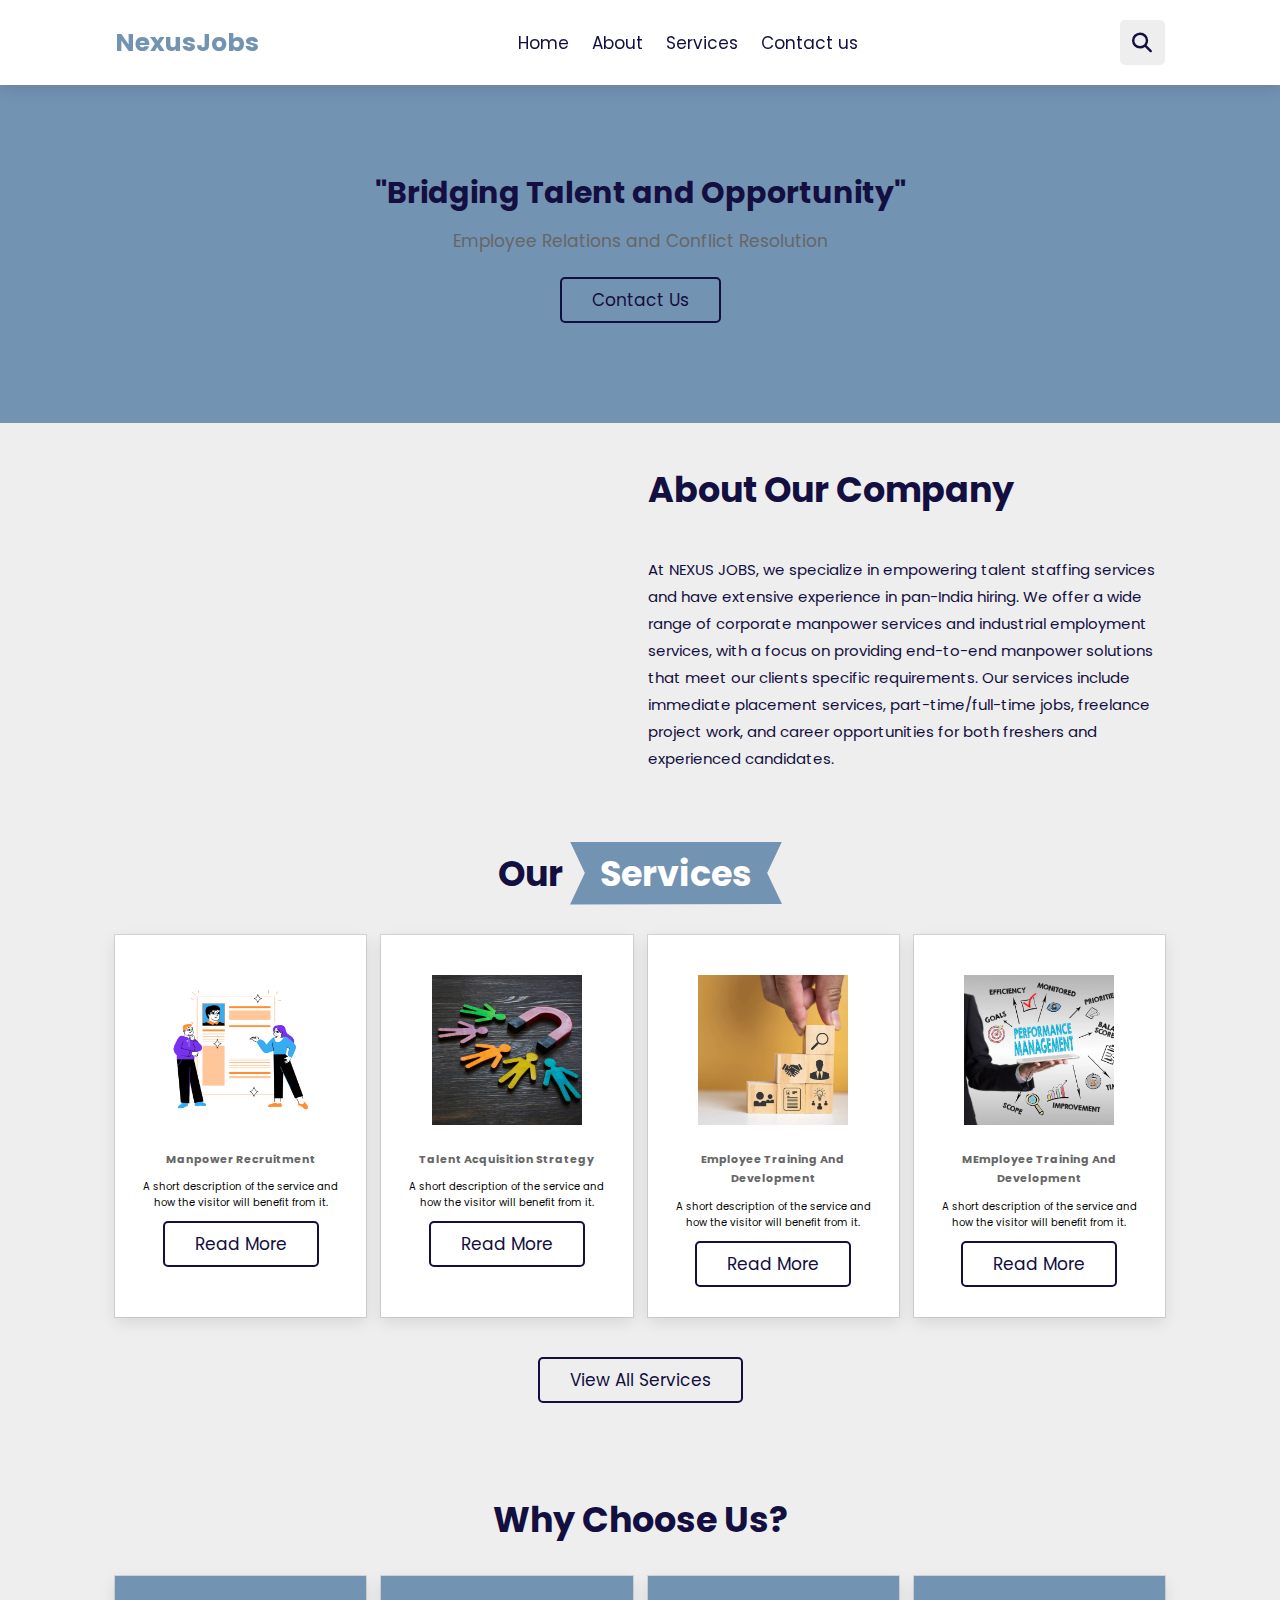
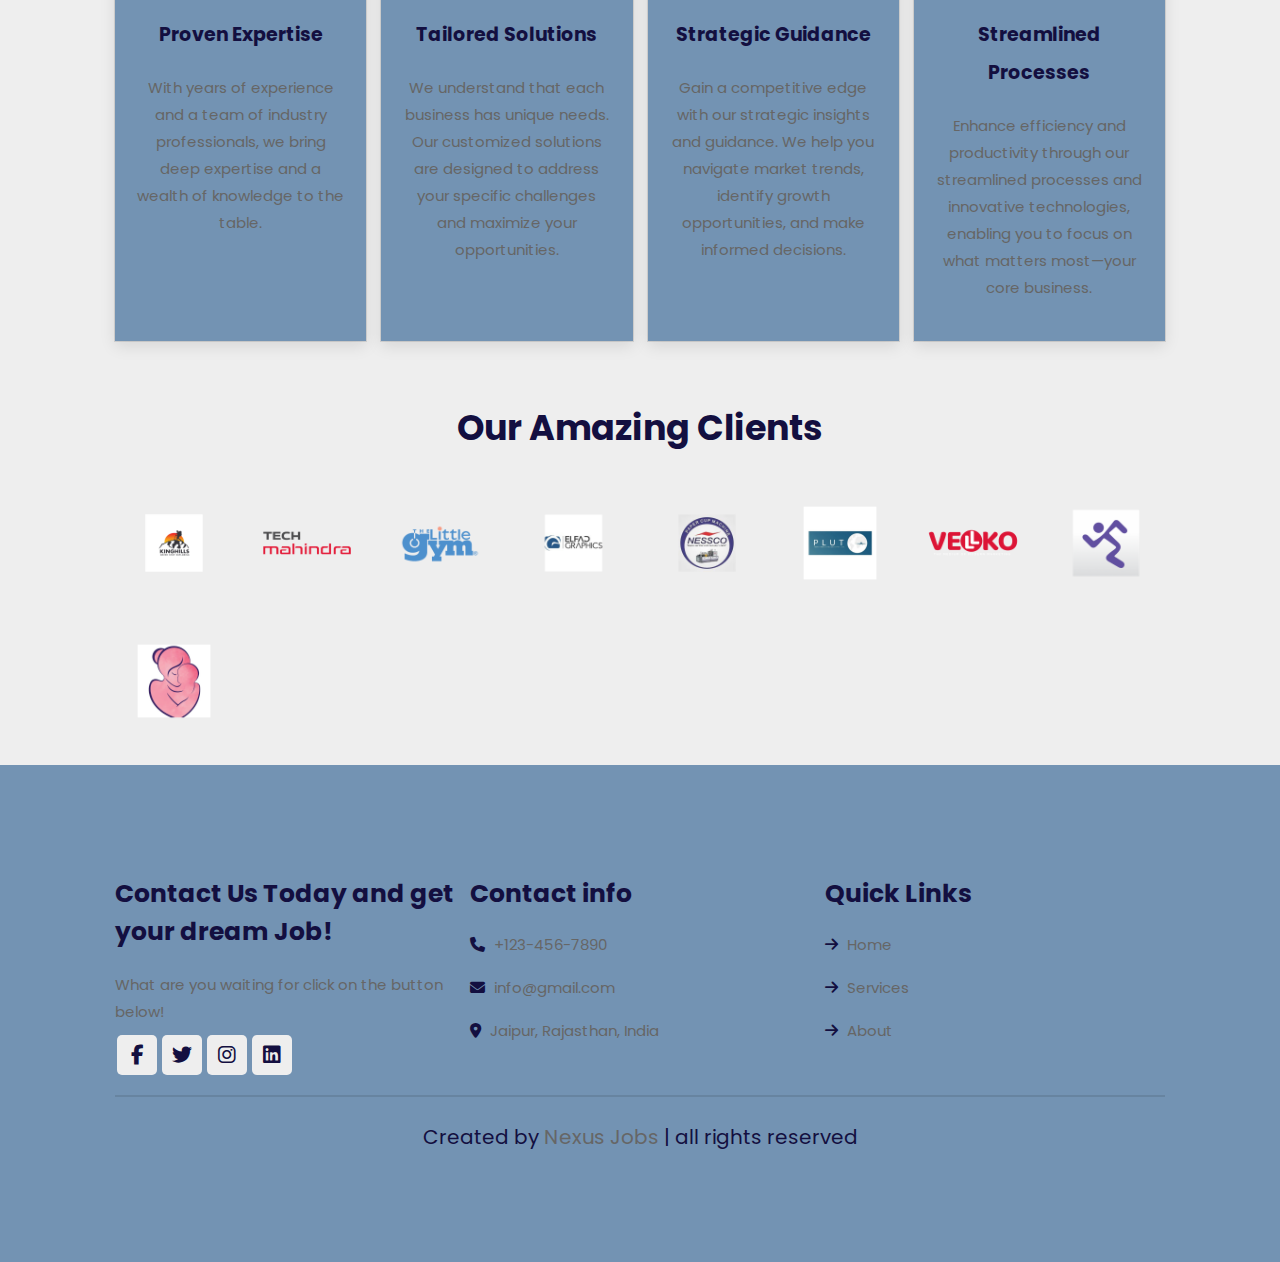
<file: index.html>
<!DOCTYPE html>
<html lang="en">

<head>
    <meta charset="UTF-8">
    <meta name="viewport" content="width=device-width, initial-scale=1.0">
    <title>NexusJobs</title>
    <link rel="stylesheet" href="https://cdnjs.cloudflare.com/ajax/libs/font-awesome/6.5.2/css/all.min.css">
    <link rel="stylesheet" href="style.css">
</head>

<body>
    <header class="header">
        <a href="#" class="logo">NexusJobs</a>
        <nav class="navbar">
            <a href="#home">Home</a>
            <a href="#about">About</a>
            <a href="#services">Services</a>
            <a href="#contactus">Contact us</a>
        </nav>
        <div class="icons">
            <div class="fas fa-bars" id="menu-btn"></div>
            <div class="fas fa-search" id="search-btn"></div>
        </div>
        <form action="" class="search-form">
            <input type="search" id="search-box" placeholder="search here...">
            <label for="search-box" class="fas fa-search"></label>
        </form>

    </header>

    <section class="home" id="home">
        <div class="content">
            <h3>"Bridging Talent and Opportunity"</h3>
            <p>Employee Relations and Conflict Resolution</p>
            <a href="contact-us.html" class="btn">Contact Us</a>
        </div>

    </section>
    <section class="about" id="about">
        <div class="box-container">
            <div class="elementor-wrapper">
                <iframe class="elementor-video" frameborder="0" allowfullscreen=""
                    allow="accelerometer; autoplay; clipboard-write; encrypted-media; gyroscope; picture-in-picture; web-share"
                    referrerpolicy="strict-origin-when-cross-origin" title="Hey Meet" width="640" height="360"
                    src="https://www.youtube-nocookie.com/embed/DU-BMV71jI0?controls=0&amp;rel=0&amp;playsinline=1&amp;modestbranding=0&amp;autoplay=1&amp;enablejsapi=1&amp;origin=https%3A%2F%2Fwww.nexusjobs.in&amp;widgetid=1"
                    id="widget2"></iframe>
            </div>
            <div class="content">
                <h1 class="heading">About Our Company</h1>
                <p>At NEXUS JOBS, we specialize in empowering talent staffing services and have extensive experience in
                    pan-India hiring. We offer a wide range of corporate manpower services and industrial employment
                    services, with a focus on providing end-to-end manpower solutions that meet our clients specific
                    requirements. Our services include immediate placement services, part-time/full-time jobs, freelance
                    project work, and career opportunities for both freshers and experienced candidates.</p>
            </div>
        </div>
    </section>
    <section class="services" id="services">
        <h1 class="heading">Our <span>Services</span></h1>
        <div class="box-container">
            <div class="box">
                <img src="1.png" alt="">
                <h3>Manpower Recruitment</h3>
                <p>A short description of the service and how the visitor will benefit from it.</p>
                <a href="#" class="btn">Read More</a>
            </div>
            <div class="box">
                <img src="2.png" alt="">
                <h3>Talent Acquisition Strategy</h3>
                <p>A short description of the service and how the visitor will benefit from it.</p>
                <a href="#" class="btn">Read More</a>
            </div>
            <div class="box">
                <img src="3.png" alt="">
                <h3>Employee Training And Development</h3>
                <p>A short description of the service and how the visitor will benefit from it.</p>
                <a href="#" class="btn">Read More</a>
            </div>
            <div class="box">
                <img src="4.png" alt="">
                <h3>MEmployee Training And Development</h3>
                <p>A short description of the service and how the visitor will benefit from it.</p>
                <a href="#" class="btn">Read More</a>
            </div>
        </div>
        <div class="AllServices">
            <a href="#" class="btn">View All Services</a>
        </div>
    </section>
    <section class="choose" id="choose">
        <h1 class="heading">Why Choose Us?</h1>
        <div class="box-container">
            <div class="box">
                <h3>Proven Expertise</h3>
                <p>With years of experience and a team of industry professionals, we bring deep expertise and a wealth
                    of knowledge to the table.</p>
            </div>
            <div class="box">
                <h3>Tailored Solutions</h3>
                <p>We understand that each business has unique needs. Our customized solutions are designed to address
                    your specific challenges and maximize your opportunities.</p>
            </div>
            <div class="box">
                <h3>Strategic Guidance</h3>
                <p>Gain a competitive edge with our strategic insights and guidance. We help you navigate market trends,
                    identify growth opportunities, and make informed decisions.</p>
            </div>
            <div class="box">
                <h3>Streamlined Processes</h3>
                <p>Enhance efficiency and productivity through our streamlined processes and innovative technologies,
                    enabling you to focus on what matters most—your core business.</p>
            </div>
        </div>
    </section>
    <section class="clients" id="clients">
        <h1 class="heading">Our Amazing Clients</h1>
        <div class="box-container">
            <div class="box">
                <img src="5.png" alt="">
            </div>
            <div class="box">
                <img src="6.png" alt="">
            </div>
            <div class="box">
                <img src="7.png" alt="">
            </div>
            <div class="box">
                <img src="8.png" alt="">
            </div>
            <div class="box">
                <img src="9.png" alt="">
            </div>
            <div class="box">
                <img src="10.png" alt="">
            </div>
            <div class="box">
                <img src="11.png" alt="">
            </div>
            <div class="box">
                <img src="12.png" alt="">
            </div>
            <div class="box">
                <img src="13.png" alt="">
            </div>
        </div>
    </section>
    <section class="footer">
        <div class="box-container">
            <div class="box">
                <h3>Contact Us Today and get your dream Job!</h3>
                <p>What are you waiting for click on the button below!</p>
                <div class="share">
                    <a href="#" class="fab fa-facebook-f"></a>
                    <a href="#" class="fab fa-twitter"></a>
                    <a href="#" class="fab fa-instagram"></a>
                    <a href="#" class="fab fa-linkedin"></a>
                </div>
            </div>
            <div class="box">
                <h3>Contact info</h3>
                <a href="#" class="links"><i class="fas fa-phone"></i> +123-456-7890 </a>
                <a href="#" class="links"><i class="fas fa-envelope"></i> info@gmail.com </a>
                <a href="#" class="links"><i class="fas fa-map-marker-alt"></i> Jaipur, Rajasthan, India </a>
            </div>
            <div class="box">
                <h3>Quick Links</h3>
                <a href="#" class="links"><i class="fas fa-arrow-right"></i> Home </a>
                <a href="#" class="links"><i class="fas fa-arrow-right"></i> Services </a>
                <a href="#" class="links"><i class="fas fa-arrow-right"></i> About </a>
            </div>
        </div>
        <div class="credit">Created by <span>Nexus Jobs </span> | all rights reserved</div>
    </section>
    <script src="script.js"></script>
</body>

</html>
</file>
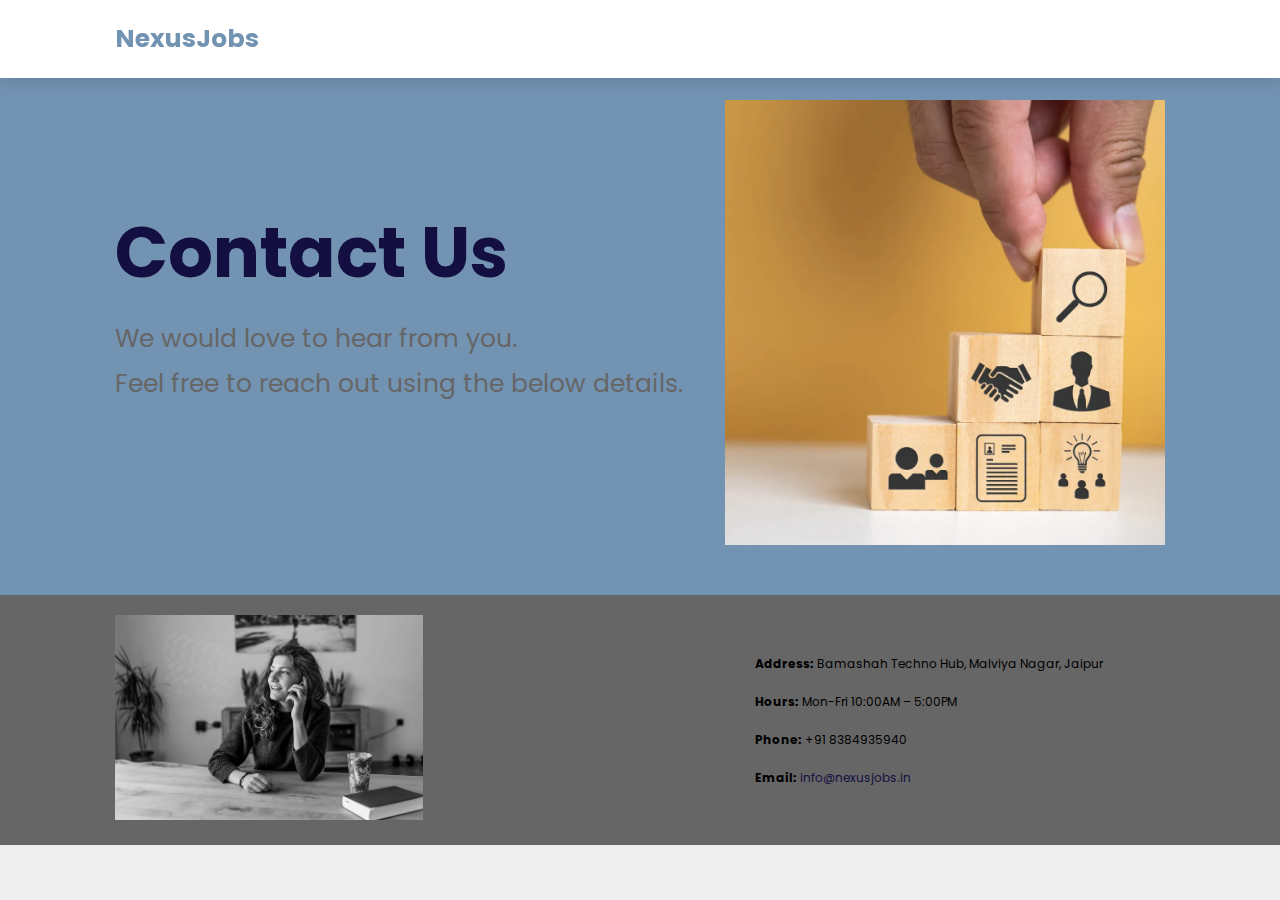
<file: contact-us.html>
<!DOCTYPE html>
<html lang="en">

<head>
    <meta charset="UTF-8">
    <meta name="viewport" content="width=device-width, initial-scale=1.0">
    <title>Contact Us</title>
    <link rel="stylesheet" href="style.css">
</head>

<body>
    <header class="header">
        <a href="#" class="logo">NexusJobs</a>
    </header>
    <section class="contact-us" id="contact-us">
        <div class="box-container">
            <div class="content">
                <h1>Contact Us</h1>
                <p>We would love to hear from you.<br />
                    Feel free to reach out using the below details.</p>
            </div>
            <div class="image">
                <img src="3.png" alt="">
            </div>
        </div>
        </div>
    </section>
    <section class="address" id="address">
        <div class="box-container">
            <div class="elementor-widget-image">
                <img src="14.png" alt="">
            </div>
            <div class="content">
                <div><span>Address:</span> Bamashah Techno Hub, Malviya Nagar, Jaipur </div>
                <div><span>Hours:</span> Mon-Fri 10:00AM – 5:00PM</div>
                <div><span>Phone:</span> +91 8384935940</div>
                <div><span>Email:</span> <a href="mailto:info@nexusjobs.in">info@nexusjobs.in</a></div>
            </div>
            
    </section>
</body>

</html>
</file>
<file: style.css>
@import url('https://fonts.googleapis.com/css?family=Poppins:wght@100;300;400;500;600&display=swap');

:root{
    --babyblue: #7393B3;
    --black: #130f40;
    --light-color: #666;
    --box-shadow: 0 .5rem 1.5rem rgba(0,0,0,.1);
    --border:.2rem solid rgba(0,0,0,.1);
    --outline:.1rem solid rgba(0,0,0,.1);
    --outline-hover:.2rem solid var(--black);
}

*{
    font-family: 'Poppins', sans-serif;
    margin:0; padding:0;
    box-sizing: border-box;
    outline: none; border: none;
    text-decoration: none;
    transition: all 0.2s linear;
}

html{
    font-size: 62.5%;
    overflow-x: hidden;
    scroll-behavior: smooth;
    scroll-padding-top: 7rem;
}

body {
    background: #eee;
}

.heading{
    text-align: center;
    padding:2rem 0;
    padding-bottom: 3rem;
    font-size: 3.5rem;
    color:var(--black);
}

.heading span{
    background: var(--babyblue);
    color:#fff;
    display: inline-block;
    padding: .5rem 3rem;
    clip-path: polygon(100% 0, 93% 50%, 100% 99%, 0% 100%, 7% 50%, 0% 0%);
}

.btn{
    margin-top: 1rem;
    display: inline-block;
    padding: .8rem 3rem;
    font-size: 1.7rem;
    border-radius: .5rem;
    border: .2rem solid var(--black);
    color: var(--black);
    cursor: pointer;
    background: none;
}
.btn:hover{
    background: var(--babyblue);
    color: #fff;
}

section{
   padding:2rem 9%; 
}

.header {
    position: fixed; top:0; left: 0; right: 0;
    z-index: 1000;
    display: flex;
    align-items: center;
    justify-content: space-between;
    padding: 2rem 9%;
    background: #fff;
    box-shadow: var(--box-shadow);
}
.header .logo{
    font-size: 2.5rem;
    font-weight: bolder;
    color: var(--babyblue);
}

.header .logo i{
    color:var(--babyblue);
}

.header .navbar a{
    font-size: 1.7rem;
    margin:0 1rem;
    color:var(--black);
}

.header .navbar a:hover{
    color: var(--babyblue);
}

.header .icons div{
    height: 4.5rem;
    width: 4.5rem;
    line-height: 4.5rem;
    border-radius: .5rem;
    background: #eee;
    color:var(--black);
    font-size: 2rem;
    margin-left: .3rem;
    cursor: pointer;
    text-align: center;
}

.header .icons div:hover{
    background: var(--babyblue);
    color: #fff;
}

#menu-btn{
    display: none;
}

.header .search-form{
    position: absolute;
    top: 110%; right:-110%;
    width:50rem;
    height: 5rem;
    background: #fff;
    border-radius: .5rem;
    overflow: hidden;
    display: flex;
    align-items: center;
}

.header .search-form.active{
    right: 2rem;
    transition: .4s linear;
}

.header .search-form input{
    height: 100%;
    width: 100%;
    background: none;
    text-transform: none;
    font-size: 1.6rem;
    color: var(--black);
    padding: 0 1.5rem;
}

.header .search-form label{
    font-size: 2.2rem;
    padding-right: 1.5rem;
    color: var(--black);
    cursor: pointer;
}

.header .search-form label:hover{
    color: var(--babyblue);
}

.home{
    display: flex;
    align-items: center;
    justify-content: center;
    background-color: var(--babyblue);
    background-position: center;
    background-size: cover;
    padding-top: 17rem;
    padding-bottom: 10rem;
}

.home .content{
    text-align: center;
    width: 60rem;
}

.home .content h3{
    color: var(--black);
    font-size: 3rem;
}

.home .content p{
    color: var(--light-color);
    font-size: 1.7rem;
    padding:1rem 0;
    line-height: 1.8;
}

.services .box-container{
    display:grid;
    grid-template-columns: repeat(auto-fit, minmax(25rem, 1fr));
    gap:1.5rem;
}

.services .box-container .box{
    padding:3rem 2rem;
    background: #fff;
    outline: var(--outline);
    text-align: center;
    box-shadow: var(--box-shadow);
}

.services .box-container .box:hover{
     outline: var(--outline-hover);
     outline-offset: 0rem;
}

.services .box-container .box img{
    margin:1rem 0;
    height: 15rem;
}
.services .box-container .box h3{
    font-size: 1.1rem;
    line-height: 1.8;
    color: var(--light-color);
    padding: 1rem 0;
}

.services .AllServices{
    padding:3rem 2rem;
    outline: none;
    text-align: center;
}

.choose .box-container{
    display:grid;
    grid-template-columns: repeat(auto-fit, minmax(25rem, 1fr));
    gap:1.5rem;
}

.choose .box-container .box{
    padding:3rem 2rem;
    background: var(--babyblue);
    outline: var(--outline);
    text-align: center;
    box-shadow: var(--box-shadow);
}

.choose .box-container .box h3{
    font-size: 1.9rem;
    line-height: 2;
    color: var(--black);
    padding: 1rem 0;
}

.choose .box-container .box p{
    font-size: 1.5rem;
    line-height: 1.8;
    color: var(--light-color);
    padding: 1rem 0;
}

.about .box-container{
    display:grid;
    grid-template-columns: repeat(auto-fit, minmax(25rem, 1fr));
    gap:1.5rem;
}

.about .box-container .content h1{
    text-align: left;
}

.about .box-container .content p{
    font-size: 1.5rem;
    line-height: 1.8;
    color: var(--black);
    padding: 1rem 0;
}

.about .box-container .elementor-wrapper iframe{
    position: absolute;
    width:40%;
    height: 48%;
    padding-top: 20px;
}

.clients .box-container{
    display:grid;
    grid-template-columns: repeat(auto-fit, minmax(11rem, 1fr));
    gap:1.5rem;
}

.clients .box-container .box img{
    width : 100%;
}

.footer{
    justify-content: center;
    background-color: var(--babyblue);
    background-position: center;
    background-size: cover;
    padding-top: 10rem;
    padding-bottom: 10rem;
}

.footer .box-container{
    display:grid;
    grid-template-columns: repeat(auto-fit, minmax(25rem, 1fr));
    gap:1.5rem;
}

.footer .box-container .box h3{
    color: var(--black);
    font-size: 2.5rem;
    padding:1rem 0;
}
.footer .box-container .box i{
    color: var(--black);
}

.footer .box-container .box .links{
    display: block;
    font-size: 1.5rem;
    color:var(--light-color);
    padding: 1rem 0;
}

.footer .box-container .box p{
    color: var(--light-color);
    font-size: 1.5rem;
    padding:1rem 0;
    line-height: 1.8;
}

.footer .box-container .box .links i {
    color:var(--black);
    padding-right: .5rem;
}

.footer .box-container .box .links:hover i{
    padding-right: 2rem;
}

.footer .box-container .box .share a{
    height:4rem;
    width:4rem;
    line-height:4rem;
    border-radius: .5rem;
    font-size: 2rem;
    color:var(--black);
    margin-left: .2rem;
    background: #eee;
    text-align: center ;
}

.footer .box-container .box .share a:hover{
    background: var(--black);
    color:#fff;
}

.footer .credit{
    text-align: center;
    margin-top: 2rem;
    padding: 1rem;
    padding-top: 2.5rem;
    font-size: 2rem;
    color: var(--black);
    border-top: var(--border);
}

.footer .credit span{
    color:var(--light-color);
}

.contact-us{
    background-color: var(--babyblue);
    background-position: center;
    background-size: cover;
    padding-top: 10rem;
    padding-bottom: 5rem;
}

.contact-us .box-container{
    display: grid;
    grid-template-columns: repeat(auto-fit, minmax(15rem, 1fr));
    gap:1.5rem;
    
}

.contact-us .content{
    padding-top: 10rem;
    text-align: left;
    width: 60rem;
}

.contact-us .content h1{
    color: var(--black);
    text-align: left;
    font-size: 7rem;
}

.contact-us .content p{
    color: var(--light-color);
    font-size: 2.5rem;
    padding:1rem 0;
    line-height: 1.8;
    padding: 1rem 0;
}

.contact-us .image img{
    position: relative;
    width:100%;
    height: 100%;
    padding-left: 15%;
}
.address{
    background: var(--light-color);
}
.address .box-container{
    display: grid;
    text-align: center;
    vertical-align: middle;
    grid-template-columns: repeat(auto-fit, minmax(30rem, 1fr));
    gap:2.5rem;
    
}
.address .box-container .content{
    text-align:justify;
    justify-content: right;
    align-items: right;
    flex-wrap: wrap;
    gap: 20px;
    margin: 20px 0;
}
.address .box-container .content div{
    margin-right: 10px;
    margin-top: 20px;
    padding-left: 20%;
    font-size: 1.2rem;
}

.address .box-container .content span{
    font-weight: bold;
}

.address .box-container .elementor-widget-image img{
    width: 100%;  
    position: relative;  
    padding-right: 40%;
}

.address .box-container .content a{
    color: var(--black);
}

@media (max-width: 991px) {
    html{
        font-size: 55%;
    }  
    .header{
        padding: 2rem;
    }  
    section{
        padding:2rem; 
     }
}

@media (max-width: 768px) {

    #menu-btn{
        display: inline-block;
    }

    .header .search-form{
        width: 90%;
    }

    .header .navbar{
       position: absolute;
       top:110%; right: -110%;
       width: 30rem;
       box-shadow: var(--box-shadow);
       border-radius: .5rem;
       background: #fff;
    }

    .header .navbar.active{
        right: 2rem;
        transition: .4s linear;
    }

    .header .navbar a{
        font-size: 2rem;
        margin: 2rem 2.5rem;
        display: block;
    }
}

@media (max-width: 450px) {
    html{
        font-size: 50%;
    }
    .heading{
        font-size: 2.5rem;
    }   
    .footer{
        text-align: center;
    }
}
</file>
